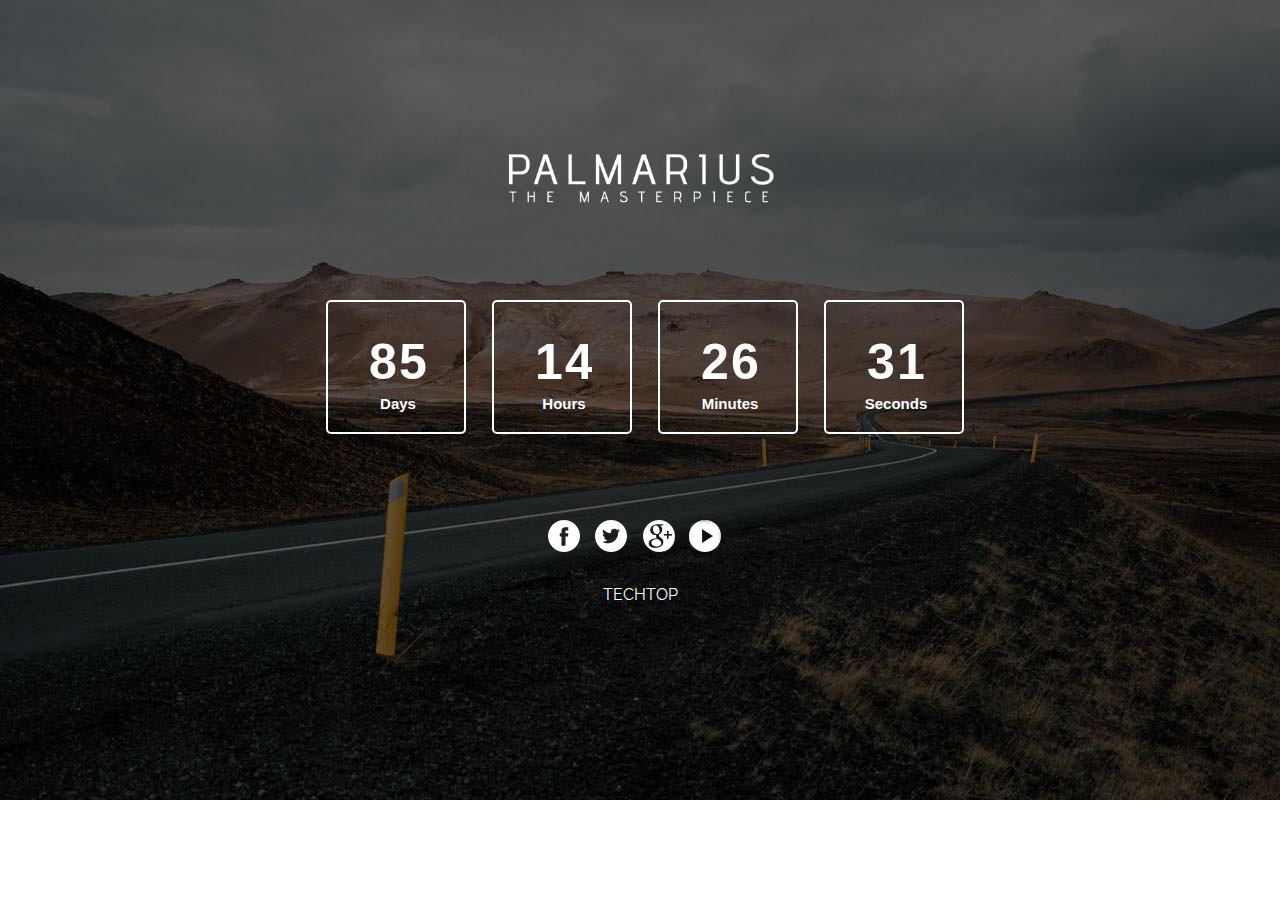
<file: counter/index.html>
<!DOCTYPE HTML>
<html>
<head>
<title>palmarius 2k16</title>
<!-- Custom Theme files -->
<link href="css/style.css" rel="stylesheet" type="text/css" media="all"/>
<!-- for-mobile-apps -->
<meta http-equiv="Content-Type" content="text/html; charset=utf-8" />
<meta name="viewport" content="width=device-width, initial-scale=1, maximum-scale=1">
<meta http-equiv="Content-Type" content="text/html; charset=utf-8" /> 
<meta name="keywords" content="Flat Under Construction Responsive, Login form web template, Sign up Web Templates, Flat Web Templates, Login signup Responsive web template, Smartphone Compatible web template, free webdesigns for Nokia, Samsung, LG, SonyEricsson, Motorola web design" />
<!-- //for-mobile-apps -->
<script src="js/jquery.min.js"></script>
<script src="js/jquery.countdown.js"></script>
<script src="js/script.js"></script>
<link rel="stylesheet" href="css/jquery.countdown.css" />

<!--Google Fonts-->
<link href='//fonts.googleapis.com/css?family=Raleway:400,500,600' rel='stylesheet' type='text/css'>
</head>
<body>
<!--header strat here-->
<div class="wthree-underconstruction">
 <div class="wrap">
 	<div class="construction-wl">		
 		<img src="images/5.png" alt="" style="bottom:35px;width:300px">
 		
 		<div class="timer_wrap">
				<div id="counter">
					<div class="under-text">
						
					</div>					
				</div>		
			</div>
        
 				
 			</div>			 
 			
		 		<ul class="social-icons" style="padding-top:4rem;">
		 		
		 			<li><a href="http://www.fb.com/palmariusofficial" class="fa"> </a></li>
		 			<li><a href="https://twitter.com/palmariustech" class="tw"> </a></li>
		 			<li><a href=" https://plus.google.com/u/0/109339797713439856139" class="dri"> </a></li>
		 			<li><a href=" https://www.youtube.com/channel/UCs5pAlrt2liK4WIVyXfAKpQ" class="ins"> </a></li>
		 		</ul>
	 		</div>	
	 		<div class="clear"> </div>
 		</div>
 	</div>
 </div>
</div>
<div class="copy-rights">		 	
	<a href="http://techtop.in/new" target="_blank"><center>
<h2 style="color:white;">TECHTOP</h2><center></a>	
</div>

</body>
</html>
</file>
<file: counter/css/style.css>
html,body,div,span,applet,object,iframe,h1,h2,h3,h4,h5,h6,p,blockquote,pre,a,abbr,acronym,address,big,cite,code,del,dfn,em,img,ins,kbd,q,s,samp,small,strike,strong,sub,sup,tt,var,b,u,i,dl,dt,dd,ol,nav ul,nav li,fieldset,form,label,legend,table,caption,tbody,tfoot,thead,tr,th,td,article,aside,canvas,details,embed,figure,figcaption,footer,header,hgroup,menu,nav,output,ruby,section,summary,time,mark,audio,video{margin:0;padding:0;border:0;font-size:100%;font:inherit;vertical-align:baseline;}
article, aside, details, figcaption, figure,footer, header, hgroup, menu, nav, section {display: block;}
ol,ul{list-style:none;margin:0px;padding:0px;}
blockquote,q{quotes:none;}
blockquote:before,blockquote:after,q:before,q:after{content:'';content:none;}
table{border-collapse:collapse;border-spacing:0;}
/* start editing from here */
a{text-decoration:none;}

.txt-rt{text-align:right;}/* text align right */
.txt-lt{text-align:left;}/* text align left */
.txt-center{text-align:center;}/* text align center */
.float-rt{float:right;}/* float right */
.float-lt{float:left;}/* float left */
.clear{clear:both;}/* clear float */
.pos-relative{position:relative;}/* Position Relative */
.pos-absolute{position:absolute;}/* Position Absolute */
.vertical-base{	vertical-align:baseline;}/* vertical align baseline */
.vertical-top{	vertical-align:top;}/* vertical align top */
nav.vertical ul li{	display:block;}/* vertical menu */
nav.horizontal ul li{	display: inline-block;}/* horizontal menu */
img{max-width:100%;}
/*end reset*/
body{
padding:0;
margin:0;
    background: url(../images/4.jpg)no-repeat center;    
    background-size: cover;
    min-height: 800px;
    font-family: 'Raleway', sans-serif;
}
h1,h2,h3,h4,h5,h6{
	margin:0;			   
}	
p{
	margin:0;
}
ul{
	margin:0;
	padding:0;
}
label{
	margin:0;
}
a{
	transition: 0.5s all;
  -webkit-transition: 0.5s all;
  -moz-transition: 0.5s all;
  -o-transition: 0.5s all;
}
a:hover{
	transition: 0.5s all;
  -webkit-transition: 0.5s all;
  -moz-transition: 0.5s all;
  -o-transition: 0.5s all;
}
.wrap {
    width: 80%;
    margin: 0 auto;
}
/*--under construction start here--*/
.wthree-underconstruction {
    padding:7em 0em 0em 0em;
    text-align: center;
}
.construction-wl h2 {
    font-size: 2.5em;
    color: #fff;
    margin-bottom: 0.2em;
}
.construction-wl p {
    font-size: 1.1em;
    color:#FEB954;
    margin-bottom: 2em;
}
.search {
    width: 50%;
    margin:3em auto 0em;
    background:#F79347;
    padding: 8px 0px;
    border-radius: 2px;
}
.search input[type="text"] {
    display: inline-block;
    background: #FFF;
    border: none;
    width: 70%;
    padding: 0.6em 1em;
    outline: none;
    font-size: 0.95em;
    color: #000;
    font-weight: 400;
}
.search input[type="submit"] {
    font-size: 0.95em;
    color: #fff;
    width: 18%;
    padding: 0.6em 1em;
    display: inline-block;
    cursor: pointer;
    outline: none;
    background:#D46B1A;
    border: none;
    border-radius: 2px;
    vertical-align: top;
}
.search input[type="submit"]:hover{
	color:#fff;
	background:#FEB954;
	transition: 0.5s all;
  -webkit-transition: 0.5s all;
  -moz-transition: 0.5s all;
  -o-transition: 0.5s all;
}
ul.social-icons {
    padding: 0px;
    list-style: none;
}
ul.social-icons li{
   display: inline-block;
   margin-right: 10px;
}
ul.social-icons li h6 {
    font-size: 1em;
    color: #fff;
}
ul.social-icons li a {
    background: url(../images/ftr-sprit.png)no-repeat;
    width: 33px;
    height: 33px;
    display: inline-block;
    vertical-align: middle;
}
ul.social-icons li a.fa {
	
}
ul.social-icons li a.fa:hover{
	transform: rotateY(360deg);
    transition: .5s all;
    -webkit-transition: .5s all;
    -moz-transition: .5s all;
    -o-transition: .5s all;
    -ms-transition: .5s all;
}
ul.social-icons li a.tw {
    background-position: -34px 0px;
}
ul.social-icons li a.tw:hover{
	transform: rotateY(360deg);
    transition: .5s all;
    -webkit-transition: .5s all;
    -moz-transition: .5s all;
    -o-transition: .5s all;
    -ms-transition: .5s all;
}
ul.social-icons li a.dri {
    background-position: -67px 0px;
}
ul.social-icons li a.dri:hover {
	transform: rotateY(360deg);
    transition: .5s all;
    -webkit-transition: .5s all;
    -moz-transition: .5s all;
    -o-transition: .5s all;
    -ms-transition: .5s all;
}
ul.social-icons li a.ins {
    background-position: -101px 0px;
}
ul.social-icons li a.ins:hover {
    transform: rotateY(360deg);
    transition: .5s all;
    -webkit-transition: .5s all;
    -moz-transition: .5s all;
    -o-transition: .5s all;
    -ms-transition: .5s all;
}
/* ---------- TIMER ---------- */
.timer_wrap {
    width: 100%;
    /* margin: 0 auto; */
    text-align: center;
}
#counter {
	height:160px;
	font-size:60px;
	color: #FFF;
	overflow: hidden;
}
.timer{
	border-top:2px ridge #5F5F5F;
	border-bottom:2px ridge #5F5F5F;
}
/*-- w3layouts --*/
.timer h4{
	font-size: 14px;
	color: #E5E5E5;
	font-style: normal;
	font-variant: normal;
	font-weight: lighter;
	letter-spacing: 1px;
	margin-top: 20px;
}
.countDays, .countHours, .countMinutes, .countSeconds 
{
    
    display: inline-block;
    width: 106px;
    height: 100px;   
    margin-left: 10px;
    border-radius: 5px;    
	background:none;
    padding: 15px;
    border: 2px solid #fff;
}
.points {
	float: left;
	width:40px;
	margin: 0;
	font-size: 44px;
	font-weight: bold;
	text-align: center;
	line-height: 138px;
	text-shadow: none;
	color:#FFF;
    display: none;
}
.boxName {
	float: left;
	width: 100%;
	font-size: 15px;
	color: #fff;
	font-style: normal;
	font-weight: 600;
	padding: 2px;
}
/* ---------- /TIMER ---------- */
.footer {
    padding:4em 0em;
    width: 50%;
    margin: 0 auto;
}
.contact-us {
    float: left;
    width: 49%;
    text-align: left;
}
/*-- agileits --*/
.ftr-icons {
    float: right;
    width: 49%;
    text-align: right;
}
.contact-us h5 {
    font-size: 1em;
    color: #fff;
    display: inline-block;
    margin-right: 6px;
    vertical-align: super;
}
.copy-rights p {
    font-size: 1em;
    color: #fff;
    text-align: center;
    line-height: 1.7em;
}
.copy-rights p a{
  color:#FFC562; 
}
.copy-rights p a:hover{
  color: #fff; 
}
.copy-rights {
    padding:2em 0em 0em 0em;
}
.clear{
	clear:both;
}
/*--under construction end here--*/
/*--media quiries start here--*/
@media (max-width:1440px){
.search {
    width: 55%;	
}
.footer {
    width: 55%;
}
}
@media (max-width:1366px){
.wthree-underconstruction {
    padding: 5em 0em 0em 0em;	
}
}
@media (max-width:1280px){
/*-- w3layouts --*/
.search {
    width: 60%;	
}
.footer {
    width: 60%;
}
}
@media (max-width:1024px){
.search {
    width: 70%;
}	
.footer {
    width: 70%;
}
.contact-us {
    width: 30%;
}
.ftr-icons {
    width: 70%;
}
}
@media (max-width:800px){
.position {
    margin-top: 10px;
}	
.countDays, .countHours, .countMinutes, .countSeconds {
    width: 75px;
    height: 75px;
}
.search {
    width: 72%;
}
.search {
    width: 85%;
}
.footer {
    width: 85%;
}
.construction-wl p {
    font-size: 1em;
    line-height: 1.8em;
}
body {
    min-height: 930px;
}
.wthree-underconstruction {
    padding: 8em 0em 0em 0em;
}
}
/*-- agileits --*/
@media (max-width:667px){
.countDays, .countHours, .countMinutes, .countSeconds {
    width: 70px;
    height: 70px;
}
.search {
    width: 95%;
}
.footer {
    width: 95%;
}
}
@media (max-width:640px){
.wthree-underconstruction {
    padding: 5em 0em 0em 0em;
}	
body {
    min-height: 825px;
}
.countDays, .countHours, .countMinutes, .countSeconds {
    width: 60px;
    height: 60px;
}
.copy-rights {
    padding: 2em 0.5em 1.5em 0.5em;
}
body {
    min-height: 685px;
}
}
@media (max-width:568px){
	
}
@media (max-width:480px){
.search {
    width: 100%;
}	
.footer {
    width: 100%;
}
.contact-us {
    width: 100%;
    float: none;
    margin: 0em auto 1em;
    text-align: center;
}
.ftr-icons {
    width: 100%;
    float: none;
    margin: 0 auto;
    text-align: center;
}
.search input[type="text"] {
    width: 62%;
}
.search input[type="submit"] {
    width: 22%;
}
.construction-wl p {
    font-size: 0.9em;
}
.construction-wl h2 {
    font-size: 2em;
}
#counter {
    font-size: 47px;
}
.footer {
    padding: 2em 0em;
}
.construction-wl p {
    margin-bottom: 0em;
}
.search {
    margin: 0em auto 0em;
}
.wrap {
    width: 85%;
}
}
@media (max-width:414px){
	
}
@media (max-width:384px){
.wthree-underconstruction {
    padding: 3em 0em 0em 0em;
}
.copy-rights {
    padding: 1em 0.5em 1em 0.5em;
}
.copy-rights p {
    font-size: 0.9em;	
}
body {
    min-height: 605px;
}
.construction-wl p {
    margin-bottom: 0.5em;
}
.search input[type="submit"] {
    width: 24%;
    font-size: 0.9em;
    padding: 0.6em 0.6em;
}
.search input[type="text"] {
    width: 55%;
}
}
@media (max-width:375px){
	
}
@media (max-width:320px){
.construction-wl h2 {
    font-size: 1.5em;
}
.wrap {
    width: 90%;
}
#counter {
    font-size: 40px;
}	
ul.social-icons li {
    margin-right: 7px;
}
.copy-rights {
    padding: 0em 0.5em 0em 0.5em;
}
.wthree-underconstruction {
    padding: 2em 0em 0em 0em;
}
.construction-wl p {
    margin: 1em 0em;
}
body {
    min-height: 505px;
}
}
/*--media quies end here--*/
</file>
